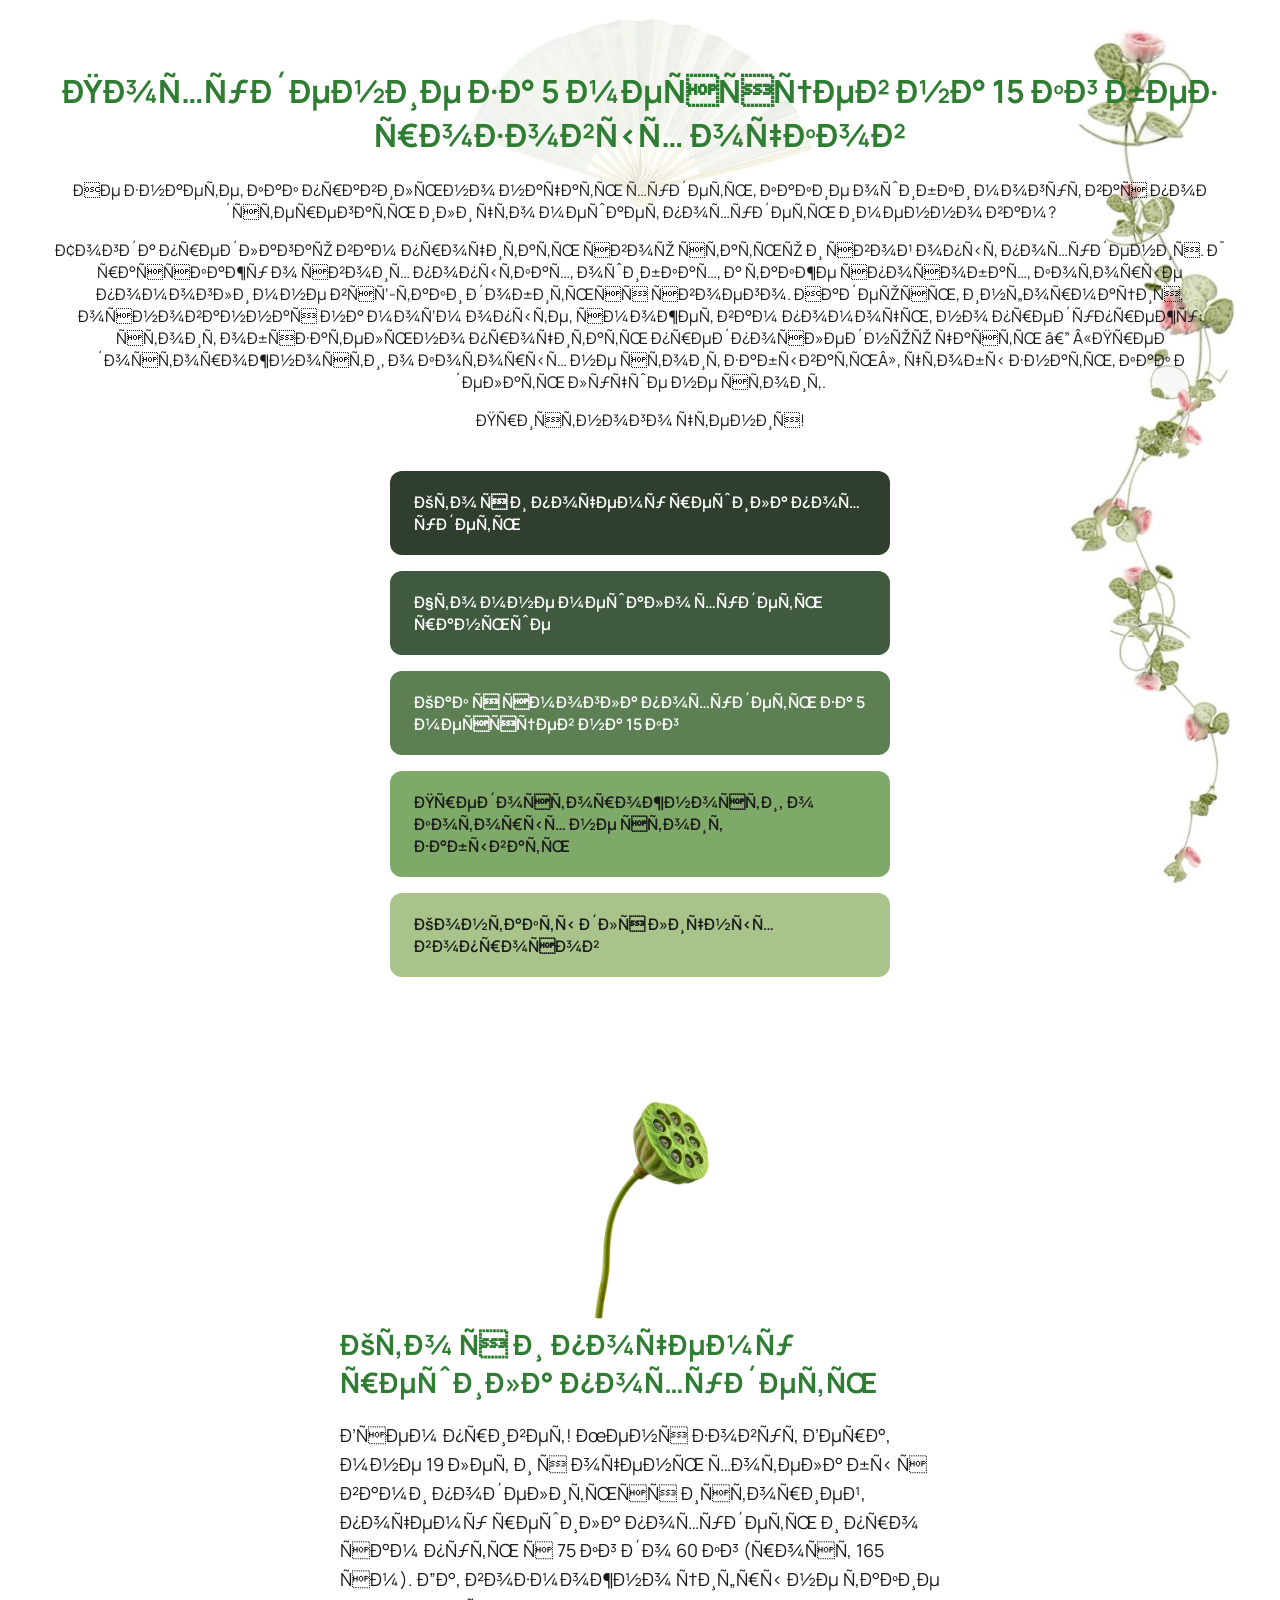
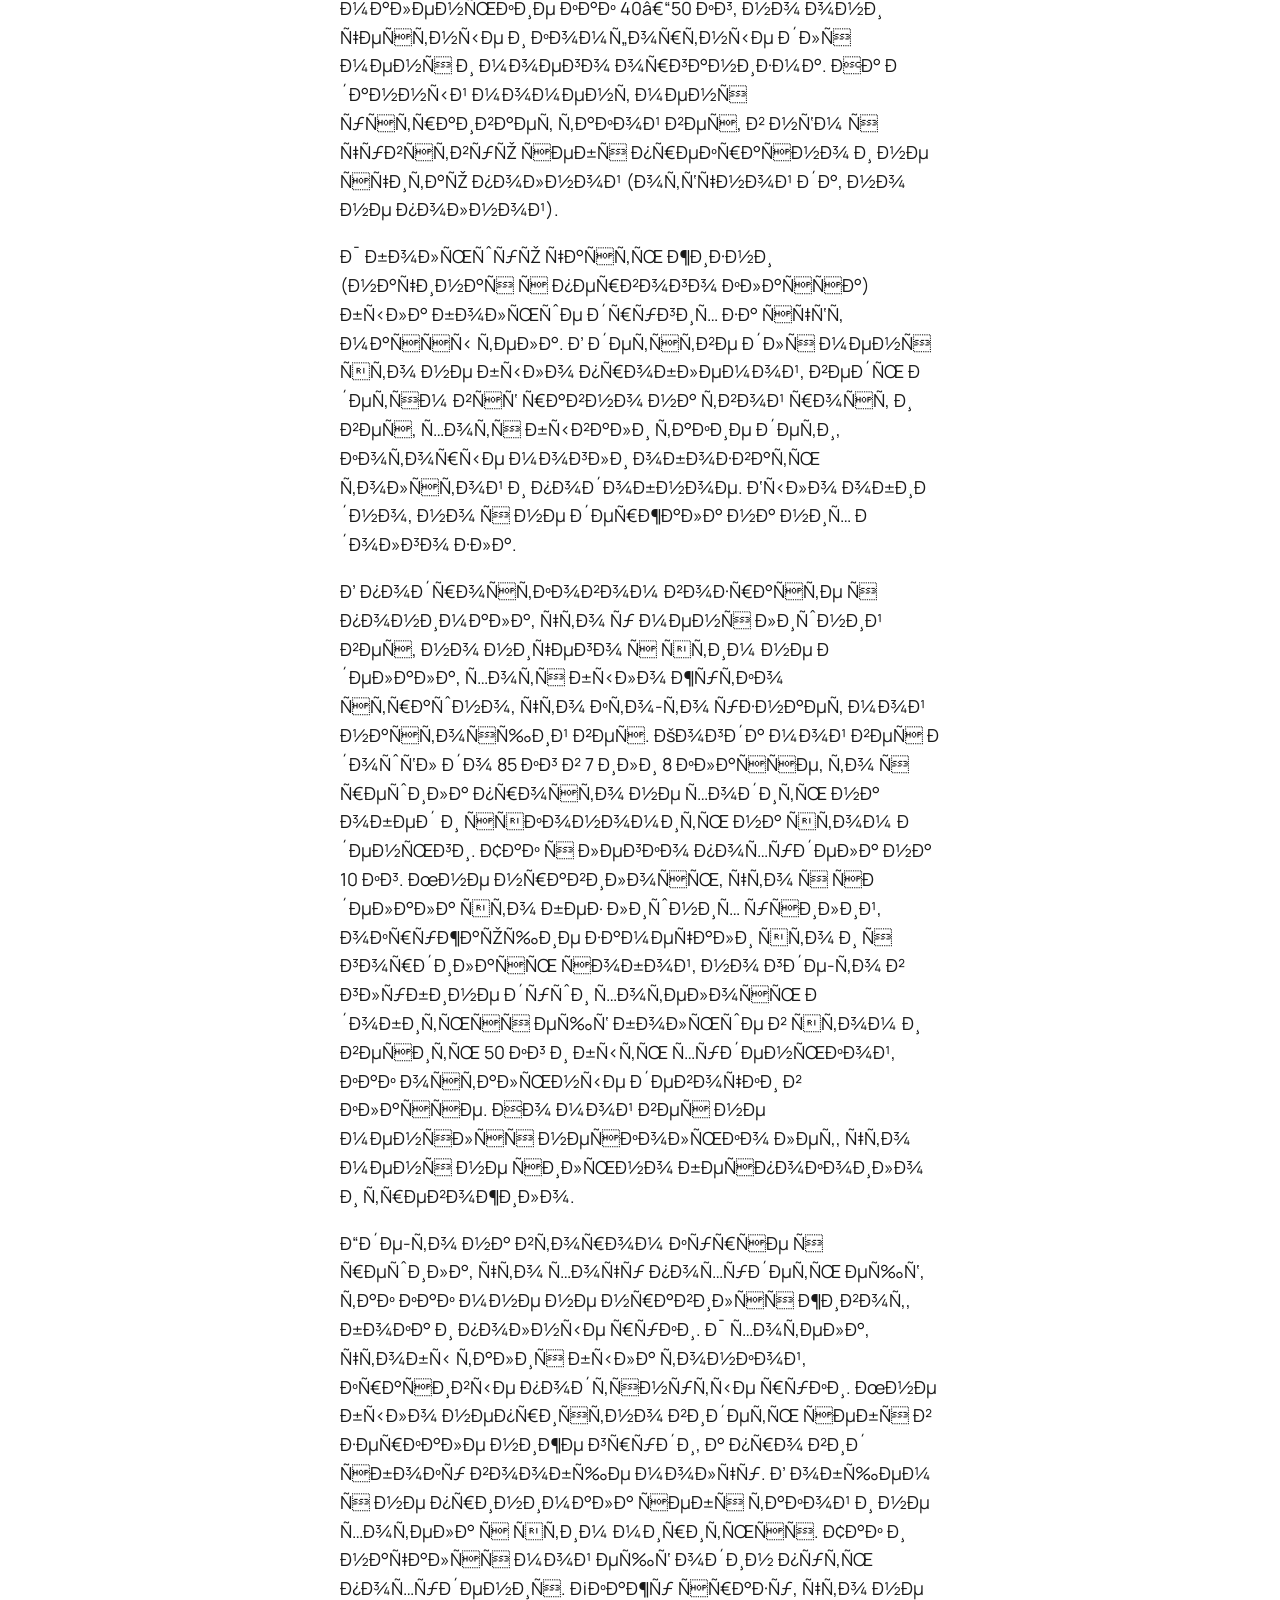
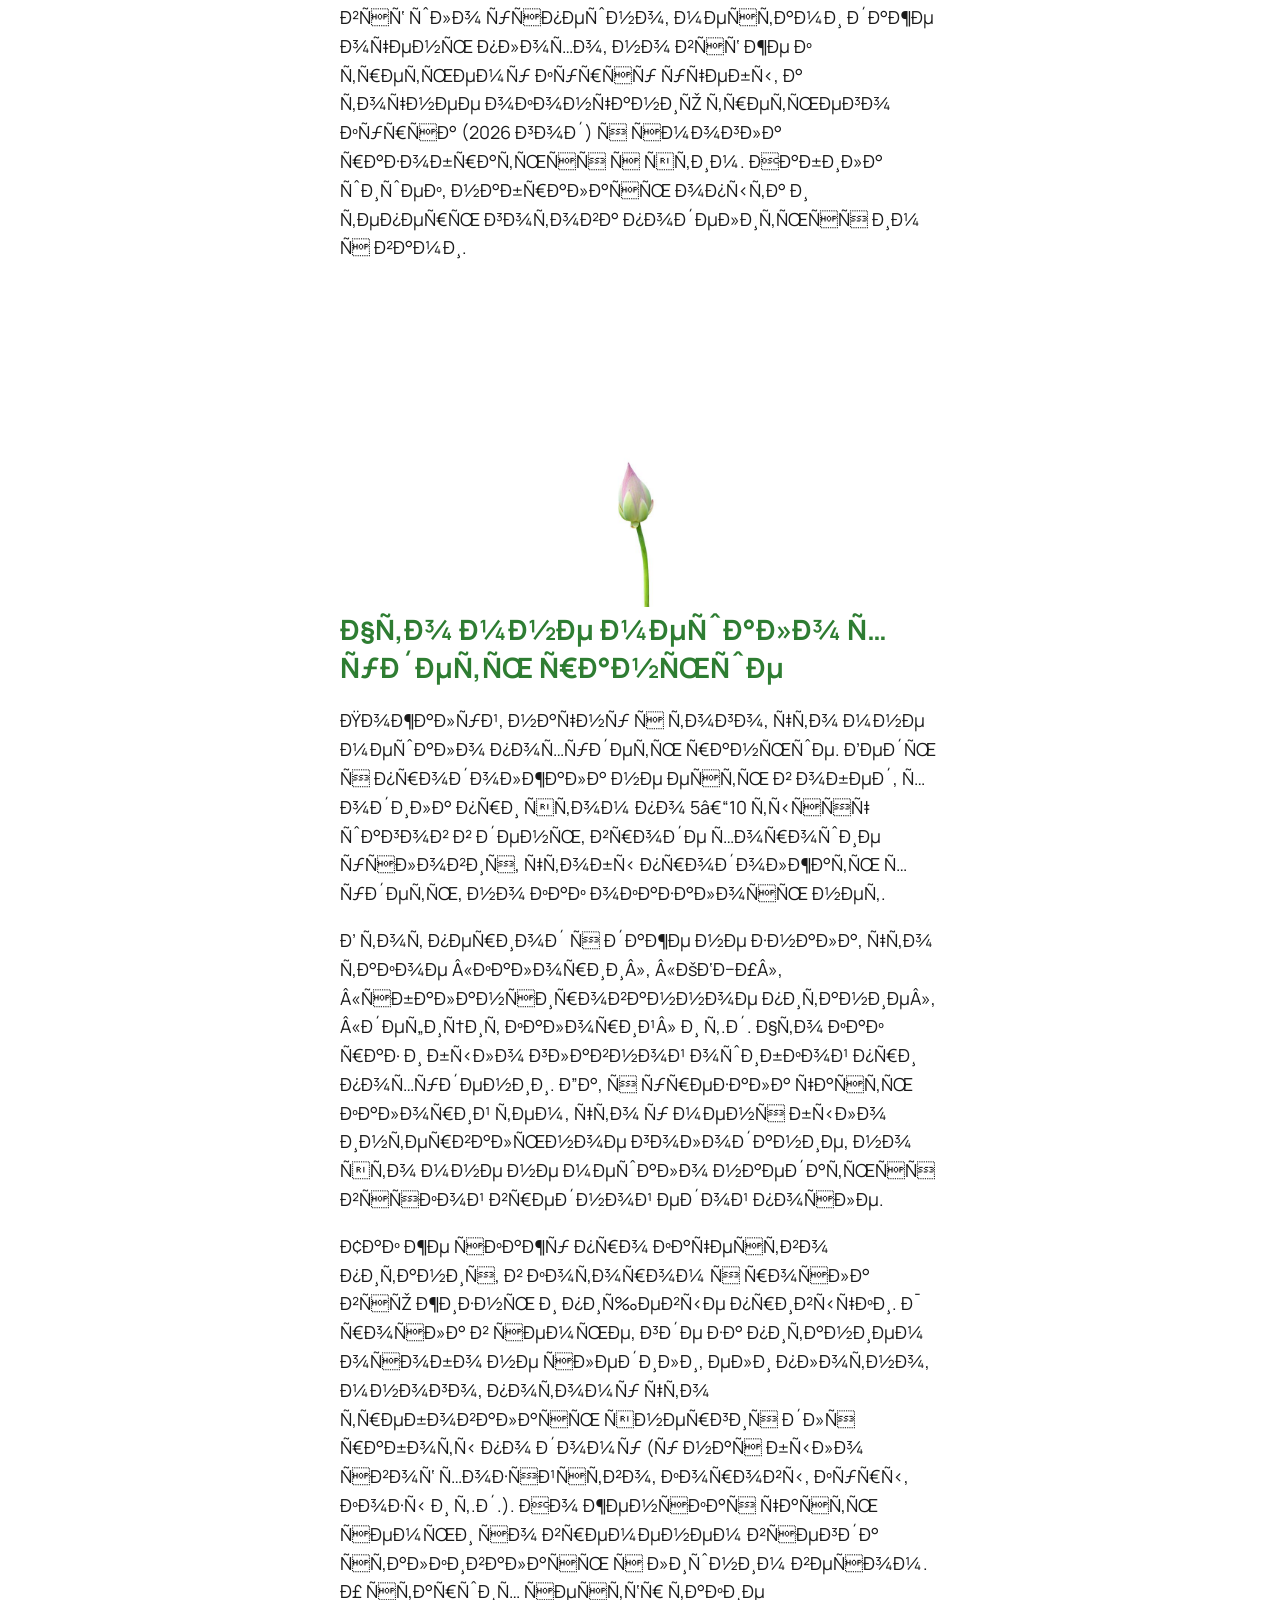
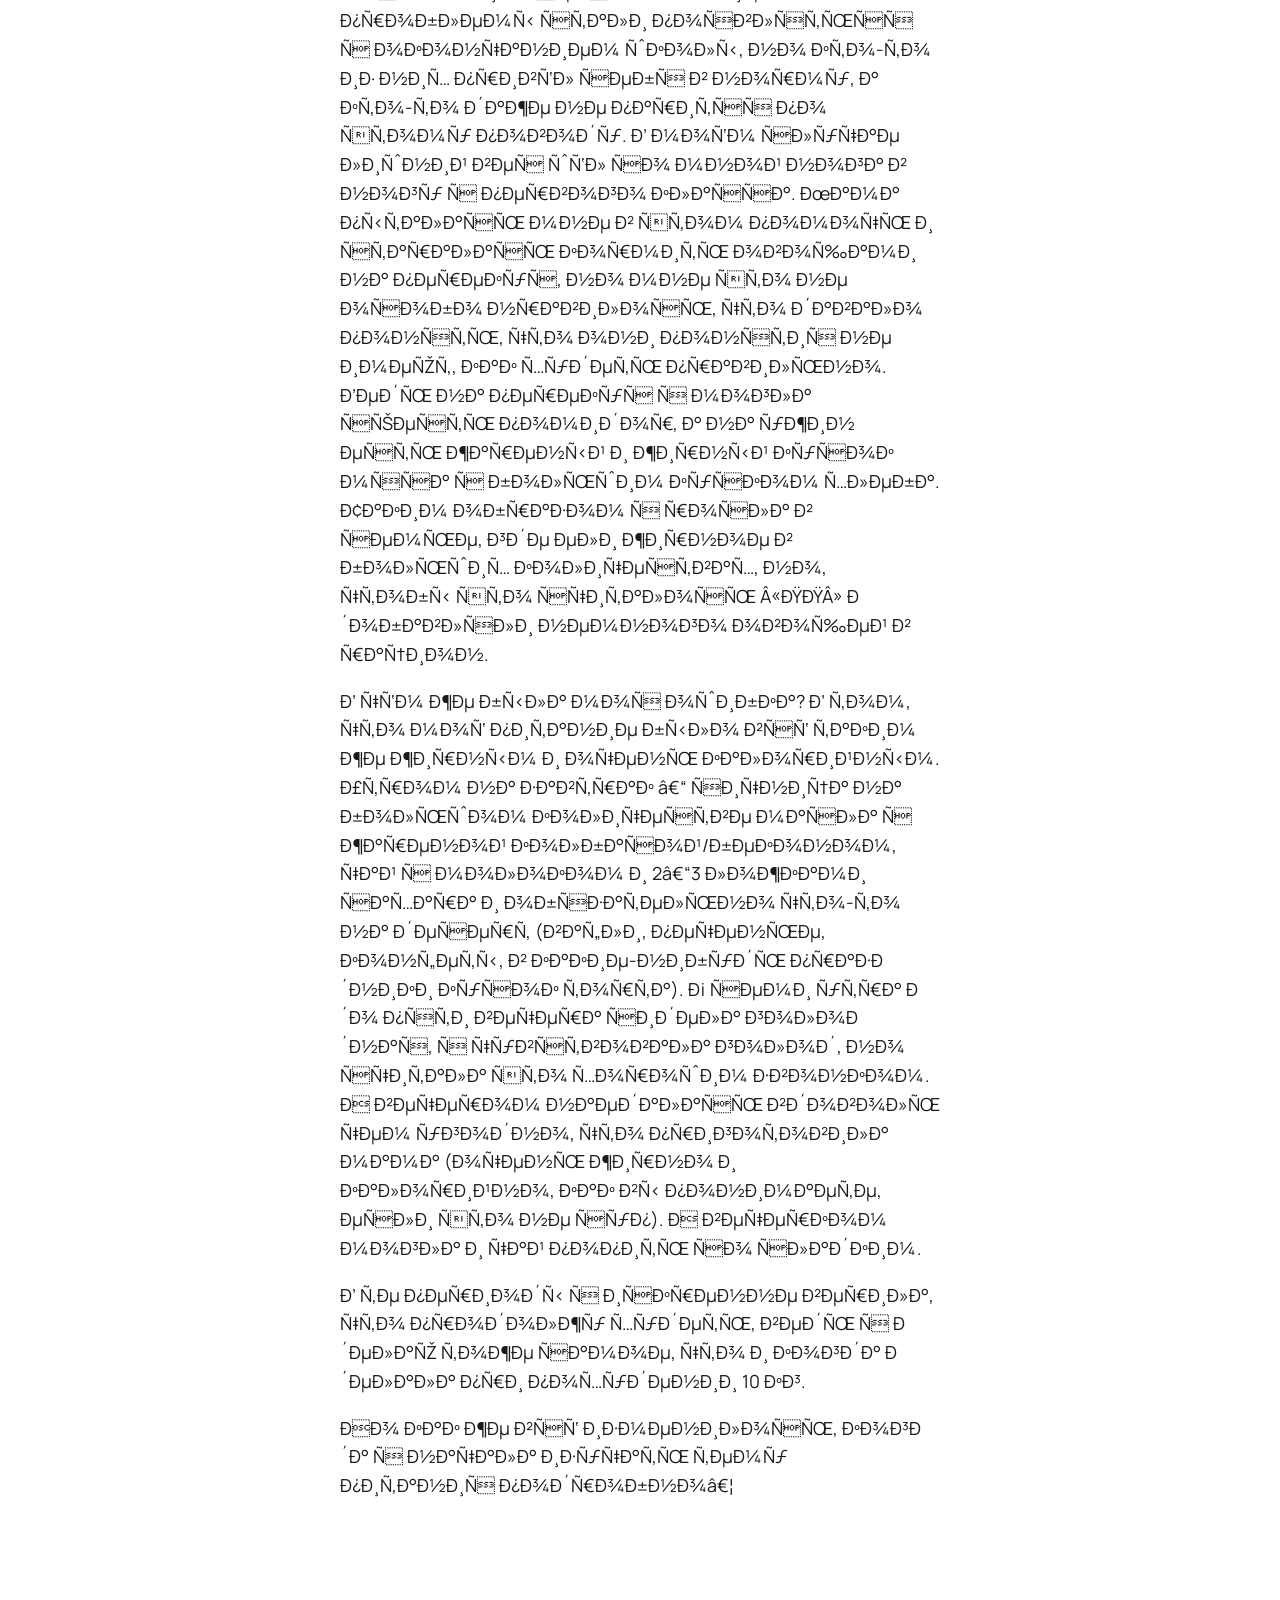
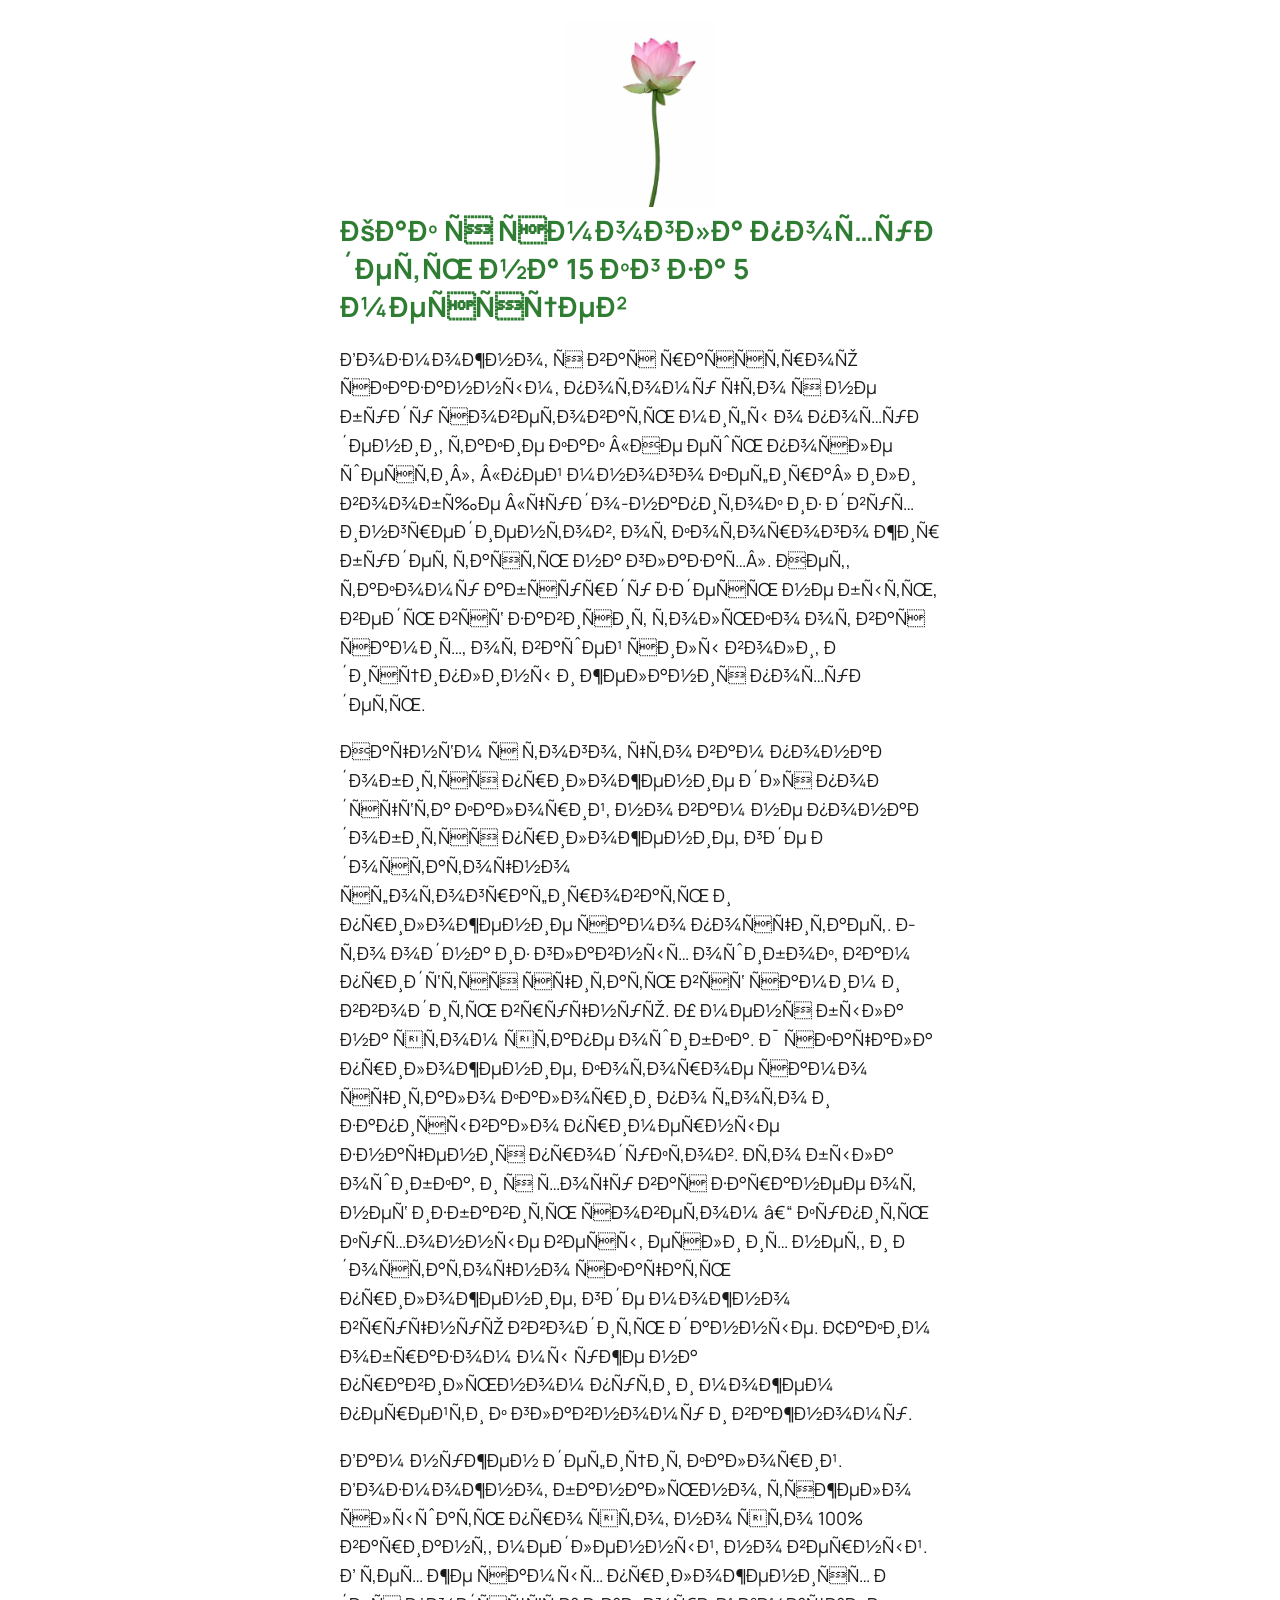
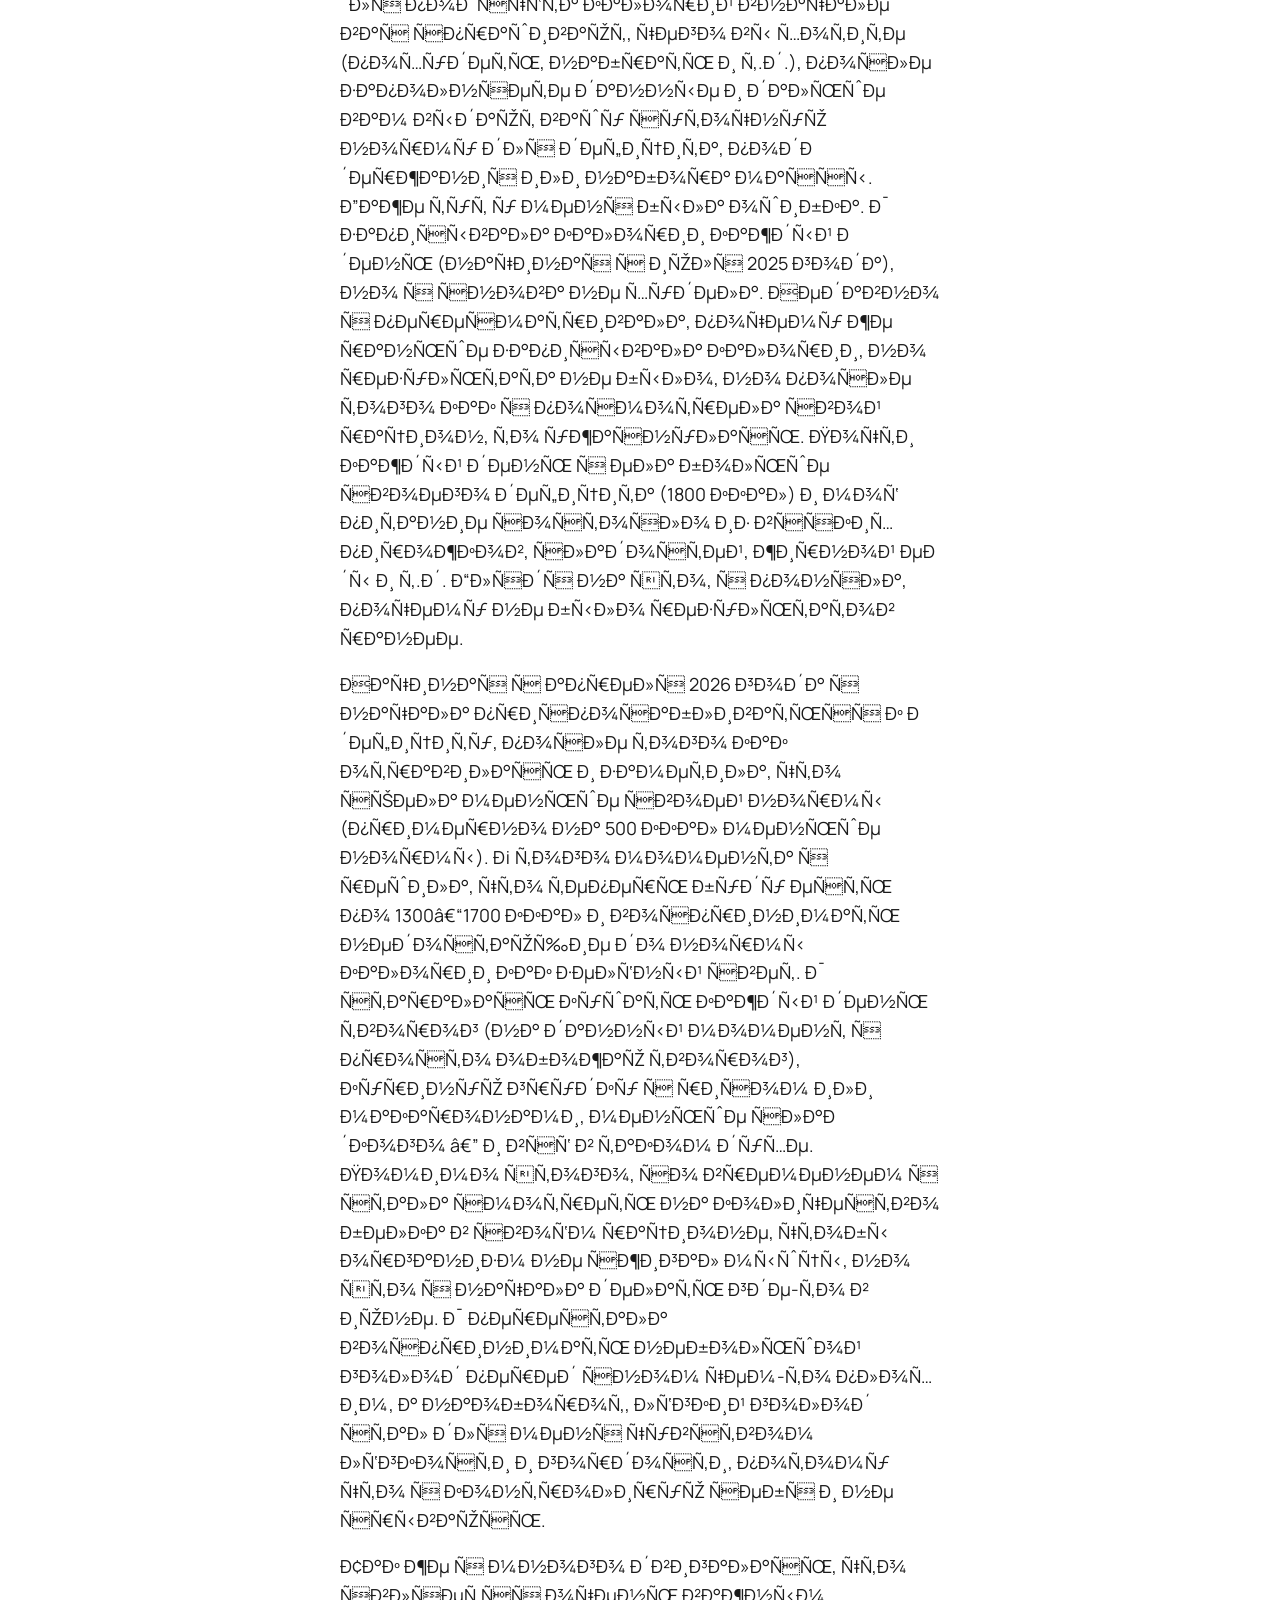
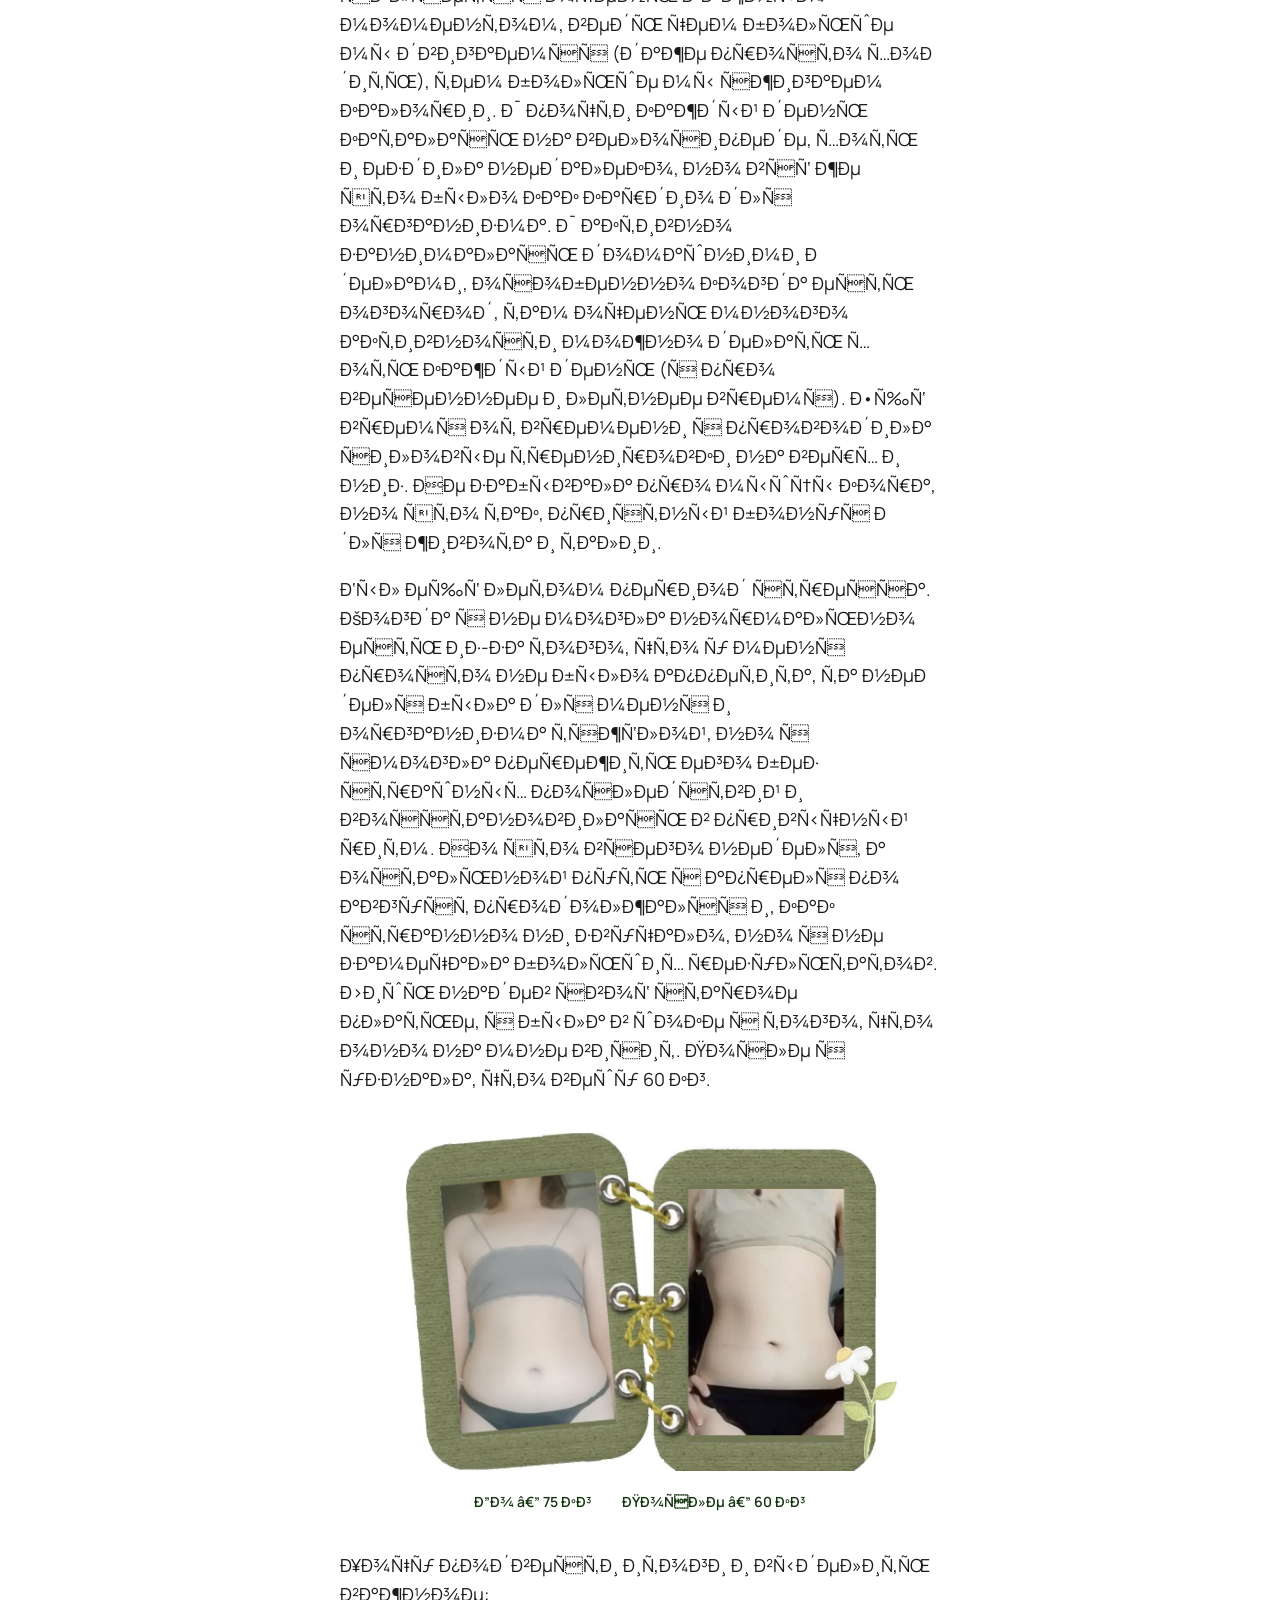
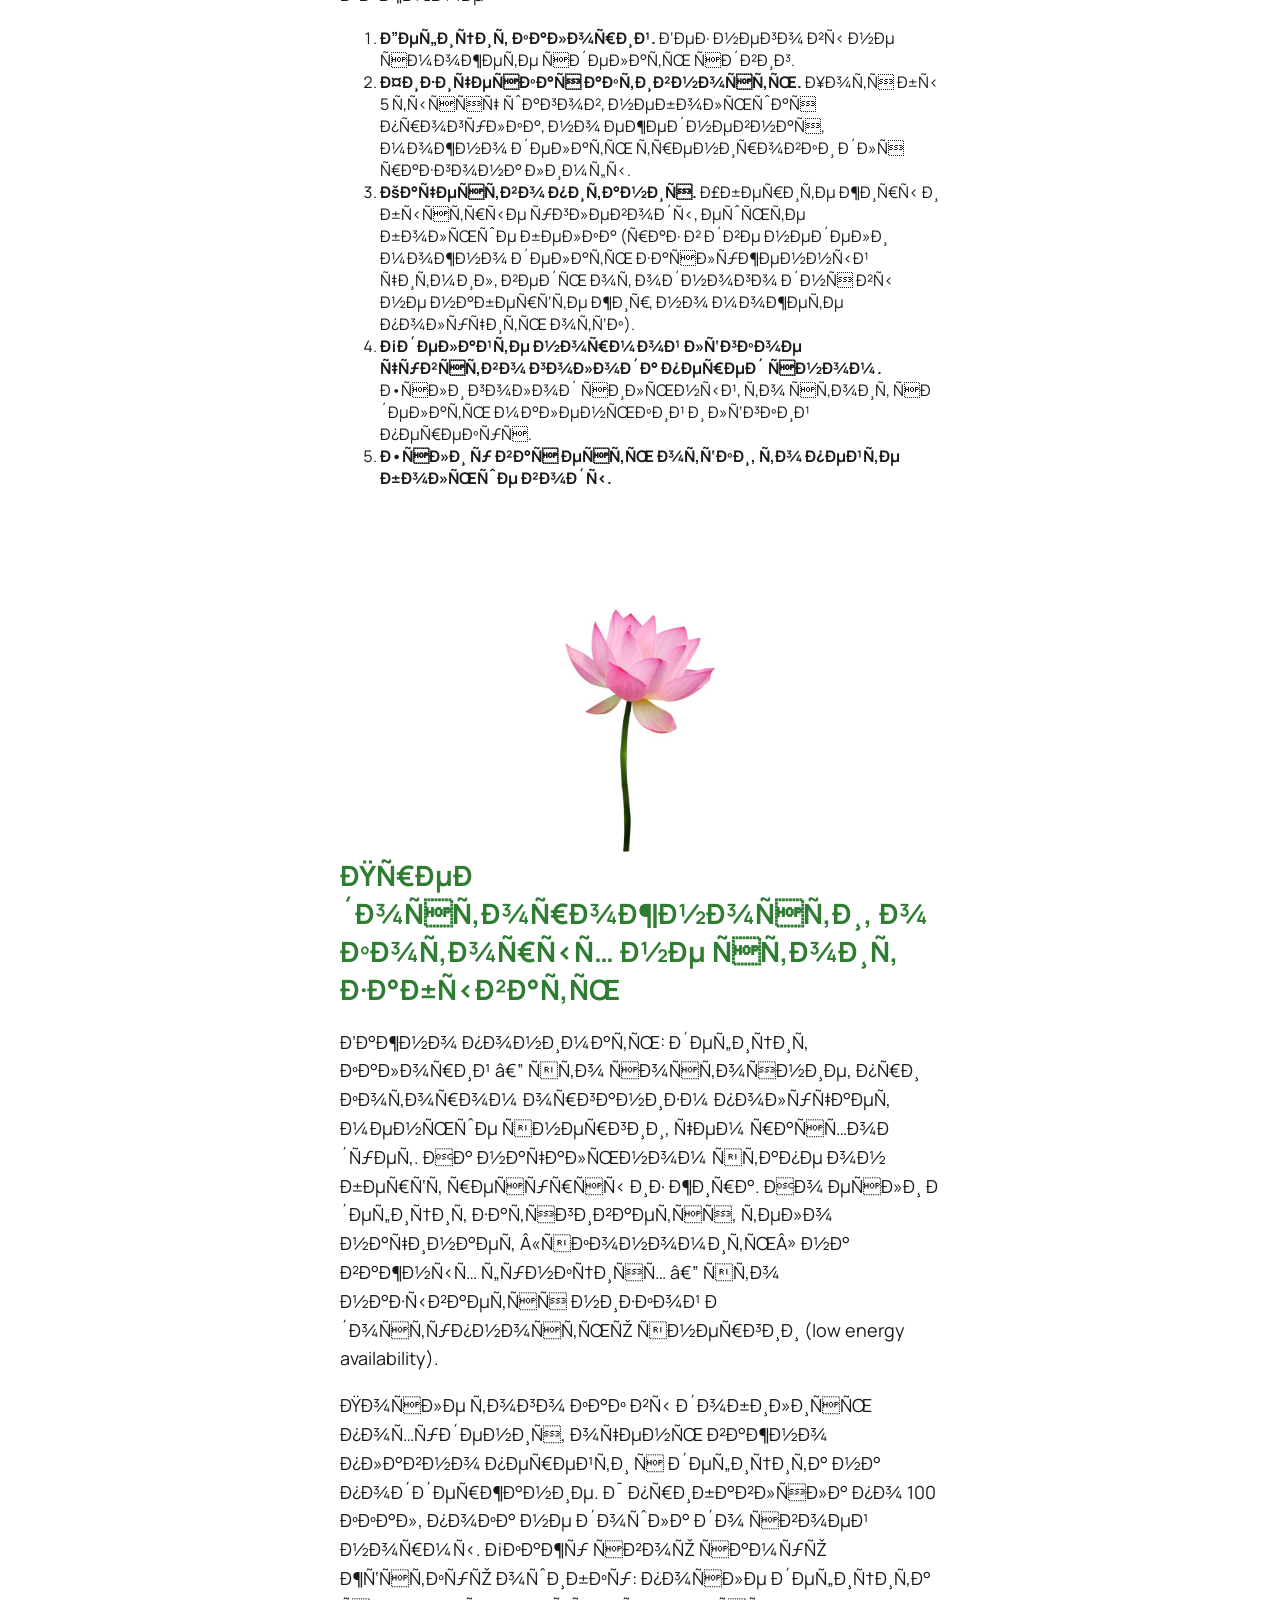
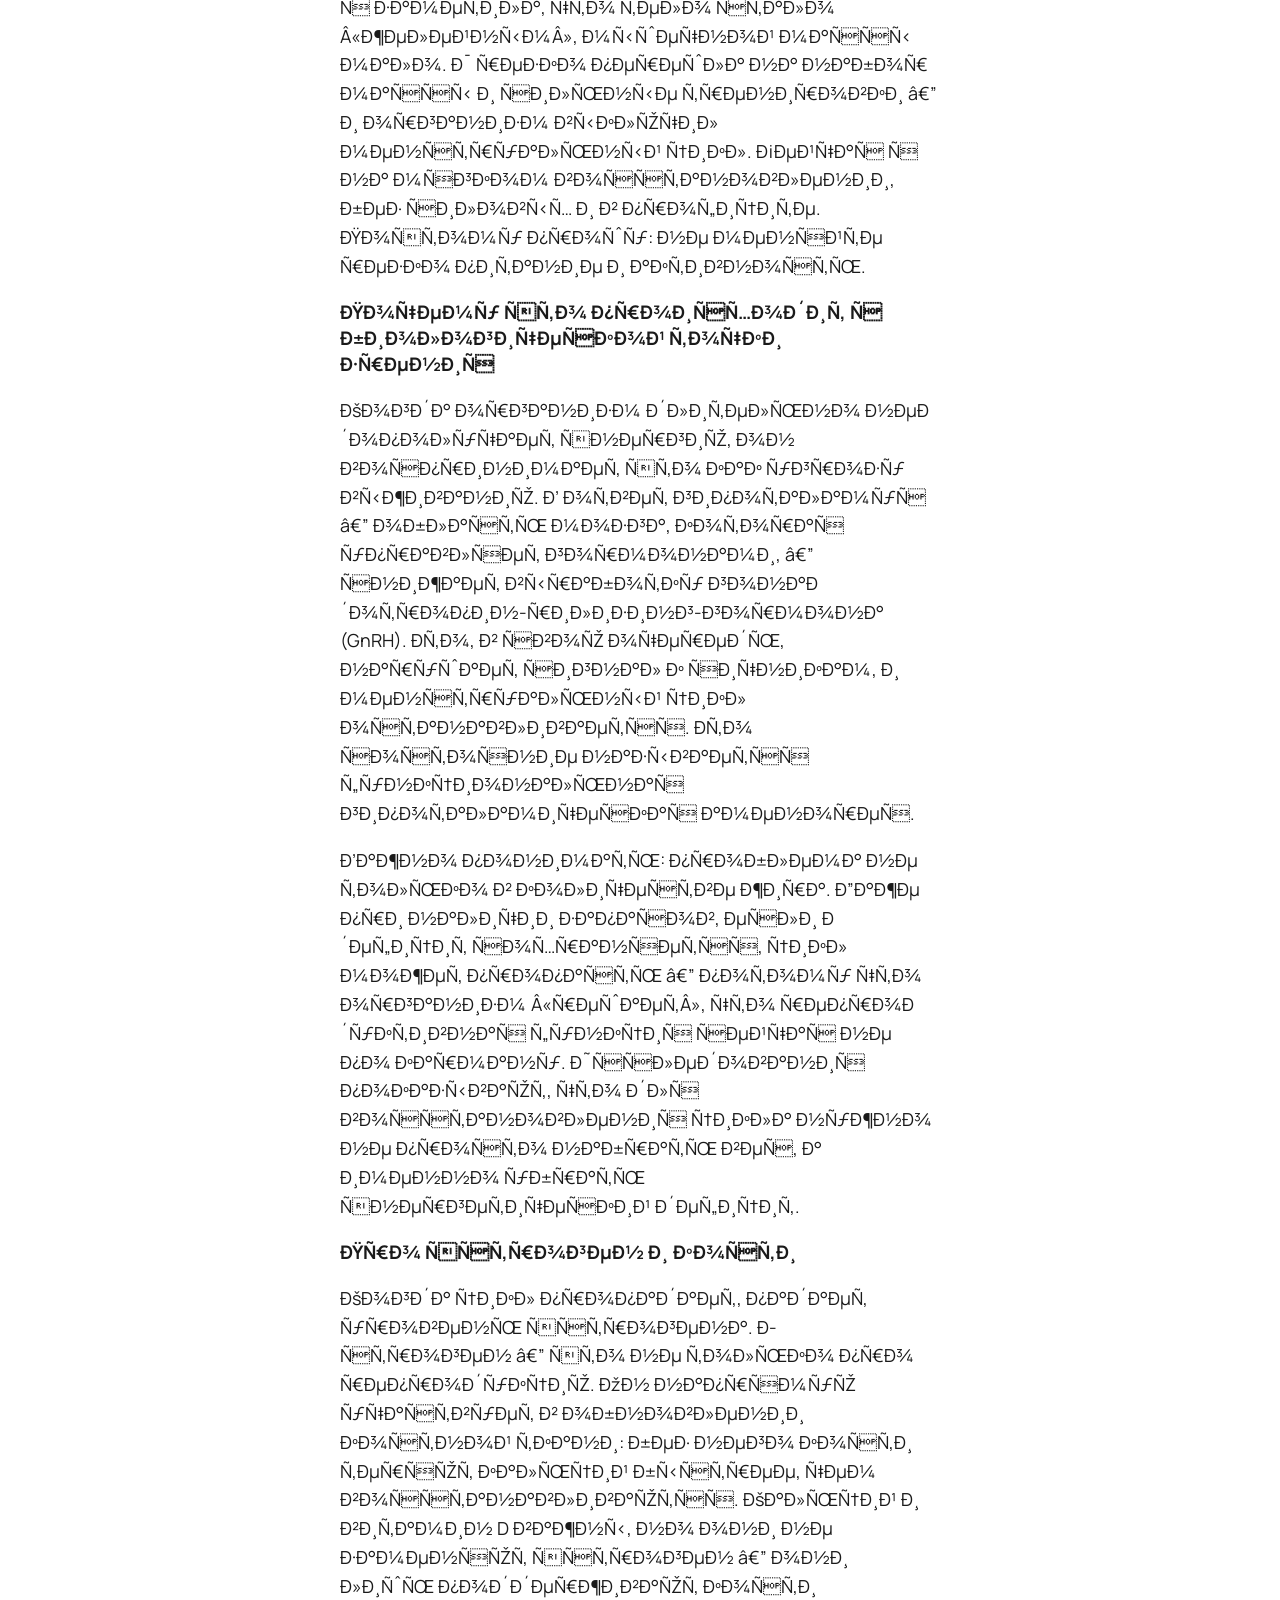
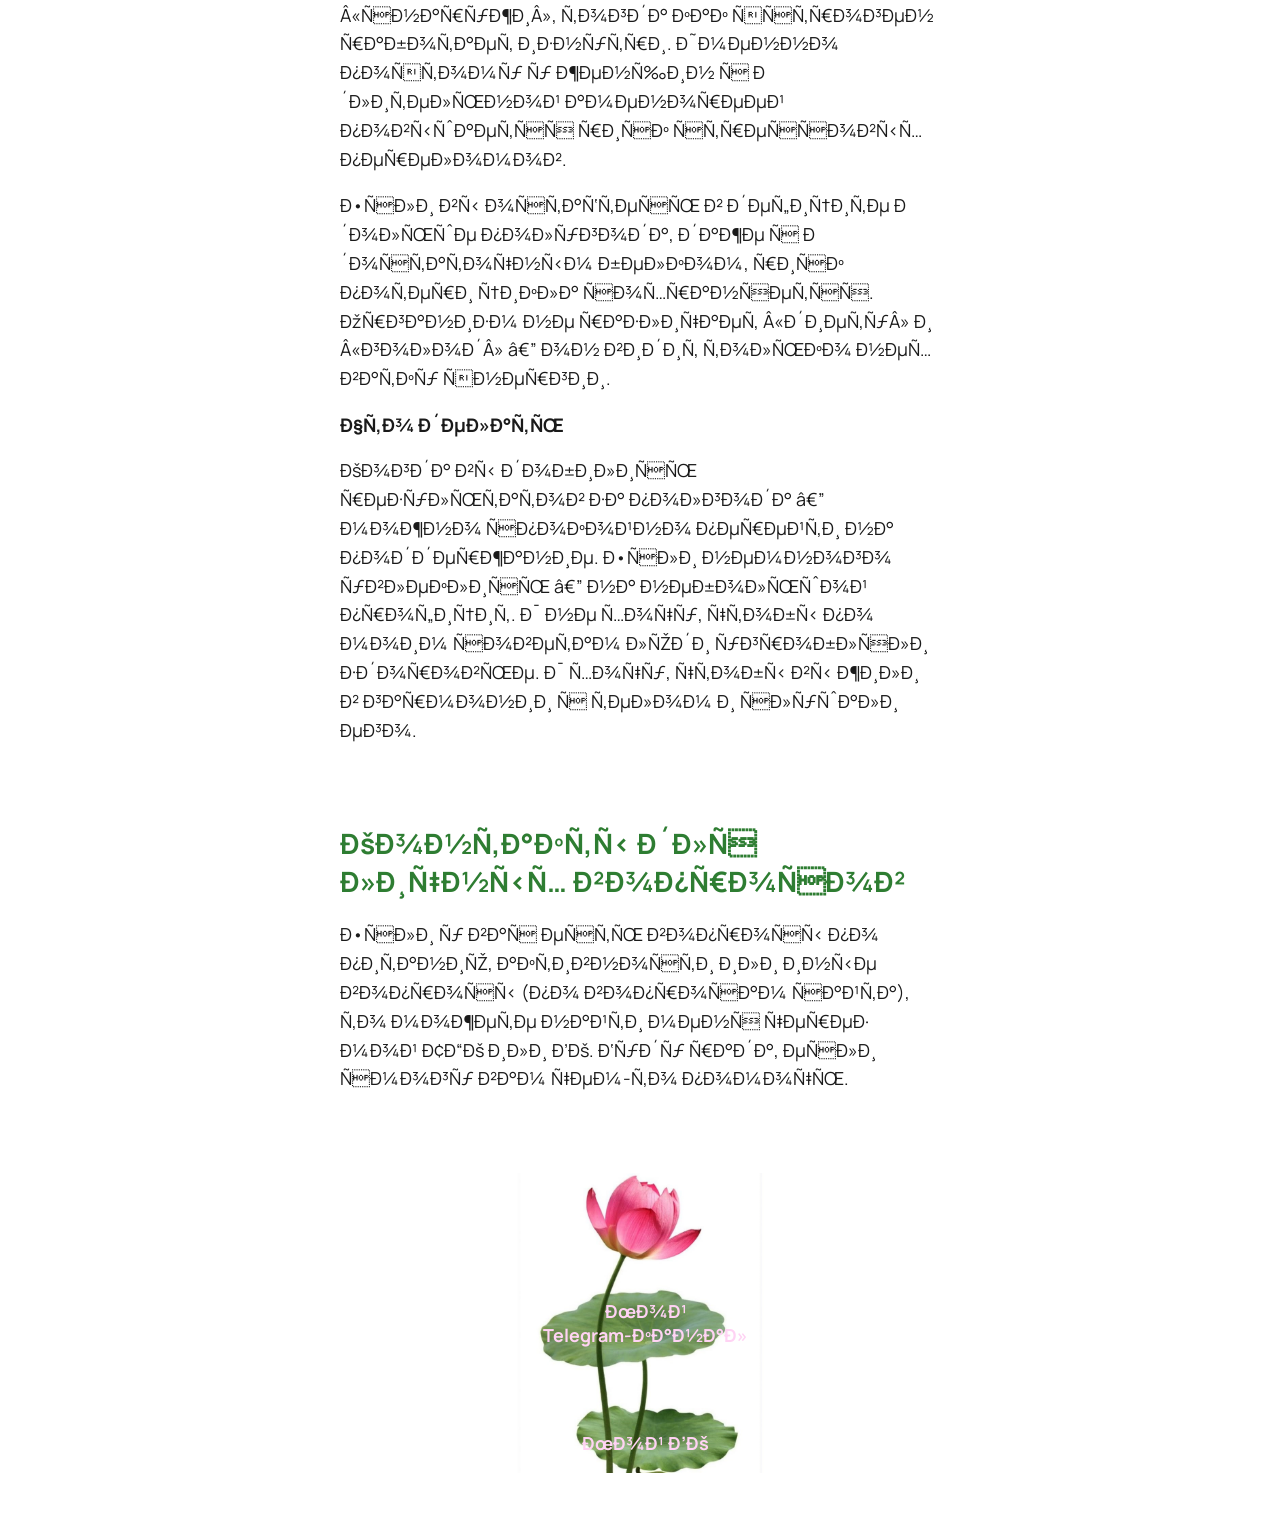
<file: index.html>
<!DOCTYPE html>
<html lang="ru">
<head>
  <link rel="icon" href="favicon.png" type="image/png"
  <meta charset="UTF-8">
  <meta name="viewport" content="width=device-width, initial-scale=1">
  <link href="https://fonts.googleapis.com/css2?family=Manrope:wght@400;600;800&display=swap" rel="stylesheet">
  <title>Похудение за 5 месяцев на 15 кг без розовых очков</title>
  <link rel="stylesheet" href="style.css">
</head>
<body>
  <img src="images/branch.png" class="branch" alt="">
  
  <div class="header-block">
    <img src="images/fan.png" alt="" class="fan">
    <h1>Похудение за 5 месяцев на 15 кг без розовых очков</h1>
  </div>
  <p>Не знаете, как правильно начать худеть, какие ошибки могут вас подстерегать или что мешает похудеть именно вам?</p>

  <p>Тогда предлагаю вам прочитать свою статью и свой опыт похудения. Я расскажу о своих попытках, ошибках, а также способах, которые помогли мне всё-таки добиться своего. Надеюсь, информация, основанная на моём опыте, сможет вам помочь, но предупрежу: стоит обязательно прочитать предпоследнюю часть — «Предосторожности, о которых не стоит забывать», чтобы знать, как делать лучше не стоит.</p>
  
  <p>Приятного чтения!</p>
  <div class="tabs">
    <a href="#about" class="tab">Кто я и почему решила похудеть</a>
    <a href="#plateau" class="tab">Что мне мешало худеть раньше</a>
<a href="#how" class="tab">Как я смогла похудеть за 5 месяцев на 15 кг</a>
<a href="#care" class="tab">Предосторожности, о которых не стоит забывать</a>
<a href="#contacts" class="tab">Контакты для личных вопросов</a>
  </div>
  <section id="about" class="section">
    <img src="images/lotus-0.png" alt="" class="lotus-top">
    <h2>Кто я и почему решила похудеть</h2>
  
    <p>Всем привет! Меня зовут Вера, мне 19 лет и я очень хотела бы с вами поделиться историей, почему решила похудеть и про сам путь с 75 кг до 60 кг (рост 165 см). Да, возможно цифры не такие маленькие как 40–50 кг, но они честные и комфортные для меня и моего организма. На данный момент меня устраивает такой вес, в нём я чувствую себя прекрасно и не считаю полной (отёчной да, но не полной).</p>
  
    <p>Я большую часть жизни (начиная с первого класса) была больше других за счёт массы тела. В детстве для меня это не было проблемой, ведь детям всё равно на твой рост и вес, хотя бывали такие дети, которые могли обозвать толстой и подобное. Было обидно, но я не держала на них долго зла.</p>
  
    <p>В подростковом возрасте я понимала, что у меня лишний вес, но ничего с этим не делала, хотя было жутко страшно, что кто-то узнает мой настоящий вес. Когда мой вес дошёл до 85 кг в 7 или 8 классе, то я решила просто не ходить на обед и сэкономить на этом деньги. Так я легко похудела на 10 кг. Мне нравилось, что я сделала это без лишних усилий, окружающие замечали это и я гордилась собой, но где-то в глубине души хотелось добиться ещё больше в этом и весить 50 кг и быть худенькой, как остальные девочки в классе. Но мой вес не менялся несколько лет, что меня не сильно беспокоило и тревожило.</p>
  
    <p>Где-то на втором курсе я решила, что хочу похудеть ещё, так как мне не нравился живот, бока и полные руки. Я хотела, чтобы талия была тонкой, красивые подтянутые руки. Мне было неприятно видеть себя в зеркале ниже груди, а про вид сбоку вообще молчу. В общем я не принимала себя такой и не хотела с этим мириться. Так и начался мой ещё один путь похудения. Скажу сразу, что не всё шло успешно, местами даже очень плохо, но всё же к третьему курсу учебы, а точнее окончанию третьего курса (2026 год) я смогла разобраться с этим. Набила шишек, набралась опыта и теперь готова поделиться им с вами.</p>
  </section>
  <section id="plateau" class="section">
    <img src="images/lotus-1.png" alt="" class="lotus-top">
    <h2>Что мне мешало худеть раньше</h2>
  
    <p>Пожалуй, начну с того, что мне мешало похудеть раньше. Ведь я продолжала не есть в обед, ходила при этом по 5–10 тысяч шагов в день, вроде хорошие условия, чтобы продолжать худеть, но как оказалось нет.</p>
  
    <p>В тот период я даже не знала, что такое «калории», «КБЖУ», «сбалансированное питание», «дефицит калорий» и т.д. Что как раз и было главной ошибкой при похудении. Да, я урезала часть калорий тем, что у меня было интервальное голодание, но это мне не мешало наедаться всякой вредной едой после.</p>
  
    <p>Так же скажу про качество питания, в котором я росла всю жизнь и пищевые привычки. Я росла в семье, где за питанием особо не следили, ели плотно, много, потому что требовалась энергия для работы по дому (у нас было своё хозяйство, коровы, куры, козы и т.д.). Но женская часть семьи со временем всегда сталкивалась с лишним весом. У старших сестёр такие проблемы стали появляться с окончанием школы, но кто-то из них привёл себя в норму, а кто-то даже не парится по этому поводу. В моём случае лишний вес шёл со мной нога в ногу с первого класса. Мама пыталась мне в этом помочь и старалась кормить овощами на перекус, но мне это не особо нравилось, что давало понять, что они понятия не имеют, как худеть правильно. Ведь на перекус я могла съесть помидор, а на ужин есть жареный и жирный кусок мяса с большим куском хлеба. Таким образом я росла в семье, где ели жирное в больших количествах, но, чтобы это считалось «ПП» добавляли немного овощей в рацион.</p>
  
    <p>В чём же была моя ошибка? В том, что моё питание было всё таким же жирным и очень калорийным. Утром на завтрак – яичница на большом количестве масла с жареной колбасой/беконом, чай с молоком и 2–3 ложками сахара и обязательно что-то на десерт (вафли, печенье, конфеты, в какие-нибудь праздники кусок торта). С семи утра до пяти вечера сидела голодная, я чувствовала голод, но считала это хорошим звонком. А вечером наедалась вдоволь чем угодно, что приготовила мама (очень жирно и калорийно, как вы понимаете, если это не суп). А вечерком могла и чай попить со сладким.</p>
  
    <p>В те периоды я искренне верила, что продолжу худеть, ведь я делаю тоже самое, что и когда делала при похудении 10 кг.</p>
  
    <p>Но как же всё изменилось, когда я начала изучать тему питания подробно…</p>
  </section>
  
  <section id="how" class="section">
    <img src="images/lotus-2.png" alt="" class="lotus-top">
    <h2>Как я смогла похудеть на 15 кг за 5 месяцев</h2>
  
    <p>Возможно, я вас расстрою сказанным, потому что я не буду советовать мифы о похудении, такие как «Не ешь после шести», «пей много кефира» или вообще «чудо-напиток из двух ингредиентов, от которого жир будет таять на глазах». Нет, такому абсурду здесь не быть, ведь всё зависит только от вас самих, от вашей силы воли, дисциплины и желания похудеть.</p>
  
    <p>Начнём с того, что вам понадобится приложение для подсчёта калорий, но вам не понадобится приложение, где достаточно сфотографировать и приложение само посчитает. Это одна из главных ошибок, вам придётся считать всё самим и вводить вручную. У меня была на этом этапе ошибка. Я скачала приложение, которое само считало калории по фото и записывало примерные значения продуктов. Это была ошибка, и я хочу вас заранее от неё избавить советом – купить кухонные весы, если их нет, и достаточно скачать приложение, где можно вручную вводить данные. Таким образом мы уже на правильном пути и можем перейти к главному и важному.</p>
  
    <p>Вам нужен дефицит калорий. Возможно, банально, тяжело слышать про это, но это 100% вариант, медленный, но верный. В тех же самых приложениях для подсчёта калорий вначале вас спрашивают, чего вы хотите (похудеть, набрать и т.д.), после заполняете данные и дальше вам выдают вашу суточную норму для дефицита, поддержания или набора массы. Даже тут у меня была ошибка. Я записывала калории каждый день (начиная с июля 2025 года), но я снова не худела. Недавно я пересматривала, почему же раньше записывала калории, но результата не было, но после того как я посмотрела свой рацион, то ужаснулась. Почти каждый день я ела больше своего дефицита (1800 ккал) и моё питание состояло из всяких пирожков, сладостей, жирной еды и т.д. Глядя на это, я поняла, почему не было результатов ранее.</p>
  
    <p>Начиная с апреля 2026 года я начала приспосабливаться к дефициту, после того как отравилась и заметила, что съела меньше своей нормы (примерно на 500 ккал меньше нормы). С того момента я решила, что теперь буду есть по 1300–1700 ккал и воспринимать недостающие до нормы калории как зелёный свет. Я старалась кушать каждый день творог (на данный момент я просто обожаю творог), куриную грудку с рисом или макаронами, меньше сладкого — и всё в таком духе. Помимо этого, со временем я стала смотреть на количество белка в своём рационе, чтобы организм не сжигал мышцы, но это я начала делать где-то в июне. Я перестала воспринимать небольшой голод перед сном чем-то плохим, а наоборот, лёгкий голод стал для меня чувством лёгкости и гордости, потому что я контролирую себя и не срываюсь.</p>
  
    <p>Так же я много двигалась, что является очень важным моментом, ведь чем больше мы двигаемся (даже просто ходить), тем больше мы сжигаем калории. Я почти каждый день каталась на велосипеде, хоть и ездила недалеко, но всё же это было как кардио для организма. Я активно занималась домашними делами, особенно когда есть огород, там очень много активности можно делать хоть каждый день (я про весеннее и летнее время). Ещё время от времени я проводила силовые тренировки на верх и низ. Не забывала про мышцы кора, но это так, приятный бонус для живота и талии.</p>
  
    <p>Был ещё летом период стресса. Когда я не могла нормально есть из-за того, что у меня просто не было аппетита, та неделя была для меня и организма тяжёлой, но я смогла пережить его без страшных последствий и восстановилась в привычный ритм. Но это всего неделя, а остальной путь с апреля по август продолжался и, как странно ни звучало, но я не замечала больших результатов. Лишь надев своё старое платье, я была в шоке с того, что оно на мне висит. После я узнала, что вешу 60 кг.</p>
  <div class="before-after">
  <img src="images/before-after.jpg" alt="До и после похудения">
  <div class="before-after-caption">
    <span>До — 75 кг</span>
    <span>После — 60 кг</span>
  </div>
</div>
    <p>Хочу подвести итоги и выделить важное:</p>
  
    <ol>
      <li><strong>Дефицит калорий.</strong> Без него вы не сможете сделать сдвиг.</li>
      <li><strong>Физическая активность.</strong> Хотя бы 5 тысяч шагов, небольшая прогулка, но ежедневная, можно делать тренировки для разгона лимфы.</li>
      <li><strong>Качество питания.</strong> Уберите жиры и быстрые углеводы, ешьте больше белка (раз в две недели можно делать заслуженный читмил, ведь от одного дня вы не наберёте жир, но можете получить отёк).</li>
      <li><strong>Сделайте нормой лёгкое чувство голода перед сном.</strong> Если голод сильный, то стоит сделать маленький и лёгкий перекус.</li>
      <li><strong>Если у вас есть отёки, то пейте больше воды.</strong></li>
    </ol>
  </section>
  
  <section id="care" class="section">
    <img src="images/lotus-3.png" alt="" class="lotus-top">
    <h2>Предосторожности, о которых не стоит забывать</h2>
  
    <p>Важно понимать: дефицит калорий — это состояние, при котором организм получает меньше энергии, чем расходует. На начальном этапе он берёт ресурсы из жира. Но если дефицит затягивается, тело начинает «экономить» на важных функциях — это называется низкой доступностью энергии (low energy availability).</p>
  
    <p>После того как вы добились похудения, очень важно плавно перейти с дефицита на поддержание. Я прибавляла по 100 ккал, пока не дошла до своей нормы. Скажу свою самую жёсткую ошибку: после дефицита я заметила, что тело стало «желейным», мышечной массы мало. Я резко перешла на набор массы и сильные тренировки — и организм выключил менструальный цикл. Сейчас я на мягком восстановлении, без силовых и в профиците. Поэтому прошу: не меняйте резко питание и активность.</p>
  
    <h3>Почему это происходит с биологической точки зрения</h3>
  
    <p>Когда организм длительно недополучает энергию, он воспринимает это как угрозу выживанию. В ответ гипоталамус — область мозга, которая управляет гормонами, — снижает выработку гонадотропин-рилизинг-гормона (GnRH). Это, в свою очередь, нарушает сигнал к яичникам, и менструальный цикл останавливается. Это состояние называется функциональная гипоталамическая аменорея.</p>
  
    <p>Важно понимать: проблема не только в количестве жира. Даже при наличии запасов, если дефицит сохраняется, цикл может пропасть — потому что организм «решает», что репродуктивная функция сейчас не по карману. Исследования показывают, что для восстановления цикла нужно не просто набрать вес, а именно убрать энергетический дефицит.</p>
  
    <h3>Про эстроген и кости</h3>
  
    <p>Когда цикл пропадает, падает уровень эстрогена. Эстроген — это не только про репродукцию. Он напрямую участвует в обновлении костной ткани: без него кости теряют кальций быстрее, чем восстанавливаются. Кальций и витамин D важны, но они не заменяют эстроген — они лишь поддерживают кости «снаружи», тогда как эстроген работает изнутри. Именно поэтому у женщин с длительной аменореей повышается риск стрессовых переломов.</p>
  
    <p>Если вы остаётесь в дефиците дольше полугода, даже с достаточным белком, риск потери цикла сохраняется. Организм не различает «диету» и «голод» — он видит только нехватку энергии.</p>
  
    <h3>Что делать</h3>
  
    <p>Когда вы добились результатов за полгода — можно спокойно перейти на поддержание. Если немного увлеклись — на небольшой профицит. Я не хочу, чтобы по моим советам люди угробляли здоровье. Я хочу, чтобы вы жили в гармонии с телом и слушали его.</p>
  </section>
  
  <section id="contacts" class="section">
    <h2>Контакты для личных вопросов</h2>
    <p>Если у вас есть вопросы по питанию, активности или иные вопросы (по вопросам сайта), то можете найти меня через мой ТГК или ВК. Буду рада, если смогу вам чем-то помочь.</p>
  </section>
</section>
<div class="lotus-wrapper">
  <img src="images/lotus-vk.png" alt="Лотос" class="lotus-big">

  <a href="https://t.me/verbaaa_space" target="_blank" class="lotus-hot lotus-tg">
    <span>Мой Telegram-канал</span>
  </a>

  <a href="https://vk.ru/id722990575" target="_blank" class="lotus-hot lotus-vk">
    <span>Мой ВК</span>
  </a>
</div>
</file>
<file: style.css>
html {
  scroll-behavior: smooth;
}
 body {
  font-family: 'Manrope', sans-serif;
    background: #ffffff;
    color: #1a1a1a;
    text-align: center;
    padding: 40px;
  }
  
  h1 {
    color: #2e7d32;
    font-size: 32px;
  }
  
  button {
    background: #4caf50;
    color: white;
    border: none;
    padding: 14px 28px;
    font-size: 16px;
    border-radius: 8px;
    cursor: pointer;
    
  }
  .tabs {
    display: flex;
    flex-direction: column;
    gap: 16px;
    max-width: 500px;
    margin: 40px auto;
  }
  
  .tab:nth-child(1) { background: #2F3E2E; }
.tab:nth-child(2) { background: #3F5A3F; }
.tab:nth-child(3) { background: #5C7F53; }
.tab:nth-child(4) { background: #7FA968; color: #1a1a1a; }
.tab:nth-child(5) { background: #A8C48A; color: #1a1a1a; }
.tab {
    color: #ffffff;
    padding: 20px 24px;
    border-radius: 12px;
    text-decoration: none;
    font-weight: 600;
    text-align: left;
    transition: transform 0.2s;
  }
  
  .tab:hover {
    transform: scale(1.02);
  }
  .branch {
    position: fixed;
    top: 0;
    right: 0;
    height: 100vh;
    width: auto;
    z-index: -1;
    pointer-events: none;
  }
  .section {
    max-width: 600px;
    margin: 80px auto;
    padding: 0 20px;
    text-align: left;
  }
  
  .section h2 {
    color:  #2e7d32;
    font-size: 28px;
    margin-bottom: 20px;
  }
  
  .section p {
    font-size: 18px;
    line-height: 1.6;
    color: #1a1a1a;
  }
  .lotus-wrapper {
    position: relative;
    width: 100%;
    height: 300px;
    overflow: hidden;
    margin: 0;
    padding: 0;
  }
  .lotus-wrapper .lotus-big {
    position: absolute;
    bottom: -60px;
    left: 50%;
    transform: translateX(-50%);
    width: 250px;
    height: auto;
  }
  .lotus-hot {
    position: absolute;
    width: 130px;
    height: 60px;
    display: flex;
    align-items: center;
    justify-content: center;
    text-decoration: none;
    color: #ffd3f4;
    font-weight: 700;
    font-size: 18px;
    border-radius: 8px;
  }

  .lotus-tg {
    top: 40%;
    left: 45%;
  }
  
  .lotus-vk {
    top: 80%;
    left: 45%;
  }
  /* ===== АДАПТИВ ДЛЯ ТЕЛЕФОНА ===== */
@media (max-width: 768px) {

  body {
    padding: 20px 16px;
  }

  h1 {
    font-size: 26px;
    line-height: 1.3;
  }

  .tabs {
    max-width: 100%;
    margin: 24px auto;
  }

  .tab {
    padding: 16px 18px;
    font-size: 15px;
  }

  .section {
    margin: 50px auto;
    padding: 0 4px;
  }

  .section h2 {
    font-size: 22px;
  }

  .section p {
    font-size: 16px;
  }

  .branch {
    height: 70vh;
    opacity: 0;
  }

  .lotus-big {
    width: 220px;
  }

  .lotus-hot {
    width: 100px;
    height: 50px;
    font-size: 15px;
  }
}
.lotus-top {
  width: 150px;
  height: auto;
  display: block;
  margin: 120px auto -20px auto;
}
 {
  .lotus-top {
    width: 70px;
    margin-bottom:  80px auto -20px auto;
  }
}
.before-after {
  margin: 40px auto;
  text-align: center;
}

.before-after img {
  max-width: 100%;
  width: 600px;
  height: auto;
  border-radius: 12px;
}

.before-after-caption {
  display: flex;
  justify-content: center;
  gap: 80px;
  margin-top: 16px;
  font-size: 16px;
  color: #11330c;
  font-weight: 600;
}
.fan {
  position: absolute;
  top: 60%;
  left: 50%;
  transform: translate(-50%, -50%);
  width: 200px;
  height: auto;
  opacity: 0.35;
  z-index: 0;
  pointer-events: none;
}
  .before-after img {
    width: 100%;
  }

  .before-after-caption {
    gap: 30px;
    font-size: 14px;
  }
.header-block {
  position: relative;
  text-align: center;
}

.fan {
  position: absolute;
  top: 50%;
  left: 50%;
  transform: translate(-50%, -50%);
  width: 450px;
  height: auto;
  opacity: 0.15;
  z-index: 0;
  pointer-events: none;
}

.header-block h1 {
  position: relative;
  z-index: 1;
}
</file>
